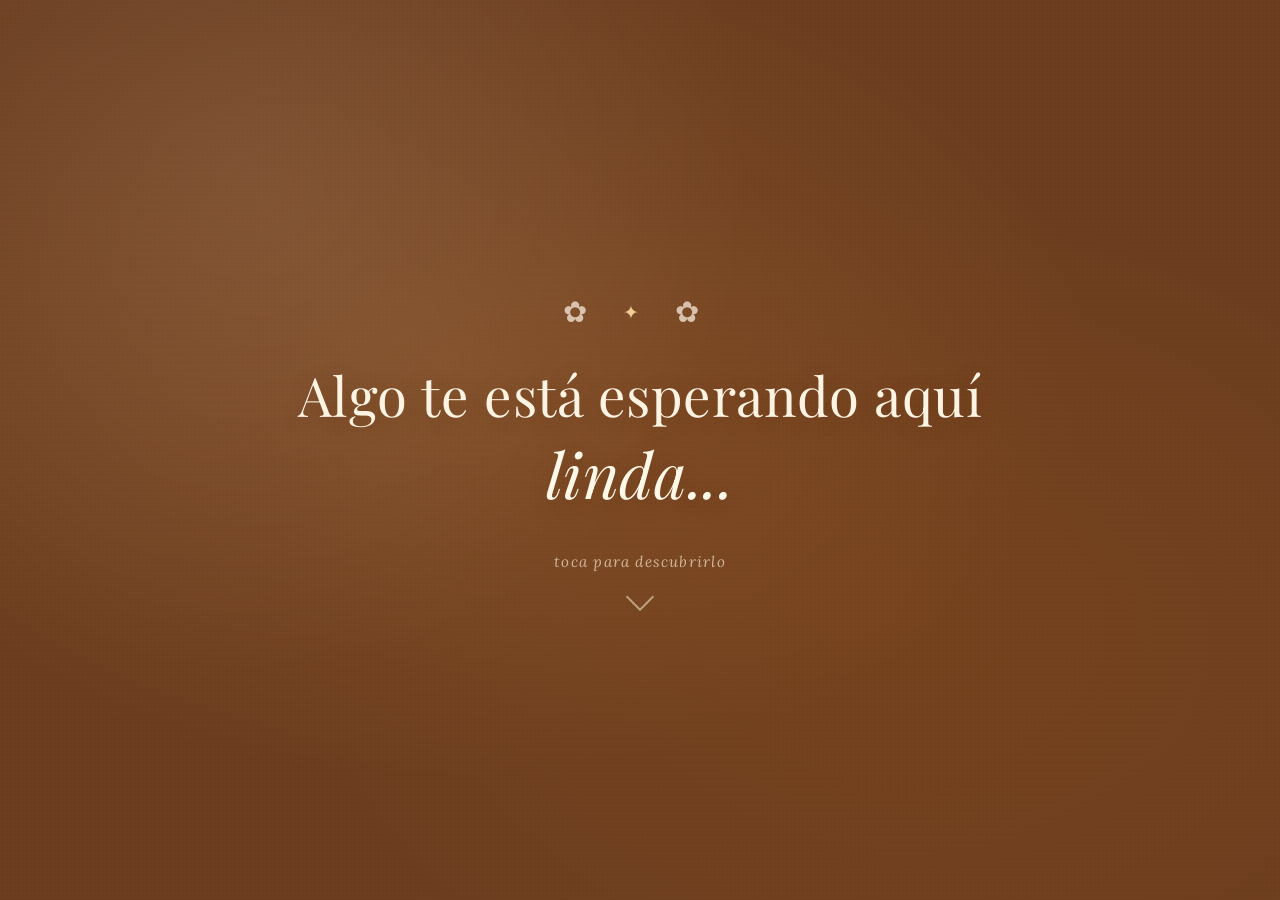
<file: index.html>
<!DOCTYPE html>
<html lang="es">
<head>
  <meta charset="UTF-8">
  <meta name="viewport" content="width=device-width, initial-scale=1.0">
  <title>Una carta para ti</title>
  <link href="https://fonts.googleapis.com/css2?family=Playfair+Display:ital,wght@0,400;0,600;1,400&family=Lora:ital,wght@0,400;1,400&display=swap" rel="stylesheet">
  <link rel="stylesheet" href="styles.css">
</head>
<body>

  <!--
    🎵 MÚSICA DE FONDO
    ==================
    Coloca tu archivo MP3 en la misma carpeta que este index.html
    y reemplaza "TU_CANCION.mp3" con el nombre exacto de tu archivo.
  -->
  <audio id="bgMusic" loop preload="auto">
    <source src="TU_CANCION.mp3" type="audio/mpeg">
  </audio>

  <!--
    🔊 AUDIO SECRETO
    ================
    Coloca tu archivo de audio (voz, mensaje, etc.) en la misma carpeta
    y reemplaza "TU_AUDIO_SECRETO.mp3" con su nombre exacto.
    Este audio se reproducirá cuando se introduzca la contraseña correcta.
  -->

  <!-- PANTALLA DE BIENVENIDA -->
  <div class="welcome-overlay" id="welcomeOverlay" onclick="dismissWelcome()">
    <div class="welcome-content">
      <div class="welcome-petals">
        <span>✿</span><span>✦</span><span>✿</span>
      </div>
      <p class="welcome-message">Algo te está esperando aquí<br><em>linda...</em></p>
      <div class="welcome-hint">toca para descubrirlo</div>
      <div class="welcome-arrow-down"></div>
    </div>
  </div>

  <div class="particles" id="particles"></div>

  <div class="stage">

    <!-- SOBRE -->
    <div class="envelope-wrapper" id="envelope" onclick="openEnvelope()">
      <div class="env-body">
        <div class="env-bottom"></div>
        <div class="stamp">✉</div>
      </div>
      <div class="env-flap">
        <div class="env-flap-face"></div>
      </div>
      <div class="seal">H</div>
      <div class="hint">
        <div class="hint-text">Ábreme aquí</div>
        <div class="hint-arrow"></div>
      </div>
    </div>

    <!-- LINK A DESPEDIDA -->
    <a href="Despedida.html" class="farewell-link" id="farewellLink">
      <span class="farewell-exclaim">!</span>
      <span class="farewell-text">Debes leer esto</span>
      <span class="farewell-exclaim">!</span>
    </a>

    <!-- CARTA -->
    <div class="letter-container" id="letter">
      <div class="letter-paper">
        <div class="letter-date">27 de abril, 2026</div>
        <div class="letter-salute">Mi amor, Sugey,</div>
        <div class="letter-body">
          <p>Hay momentos en la vida que merecen ser celebrados con mucho entusiasmo y con una enorme sonrisa en el rostro.</p>
          <p>Esta pequeña pagina web la he creado para recordarte que hoy es uno de esos momentos, hoy solo importas tu.</p>
          <p>No dejes que nadie apague la luz que siempre te acompaña. El mundo es mejor con tu presencia en él.</p>
          <p>No olvides sonreír hoy.</p>
        </div>
        <div class="letter-sign">Con mucho amor, feliz cumpleaños. ✦</div>
      </div>
      <button class="close-btn" onclick="closeLetter()">✕ Cerrar carta</button>
    </div>

  </div>

  <script src="script.js"></script>
</body>
</html>
</file>
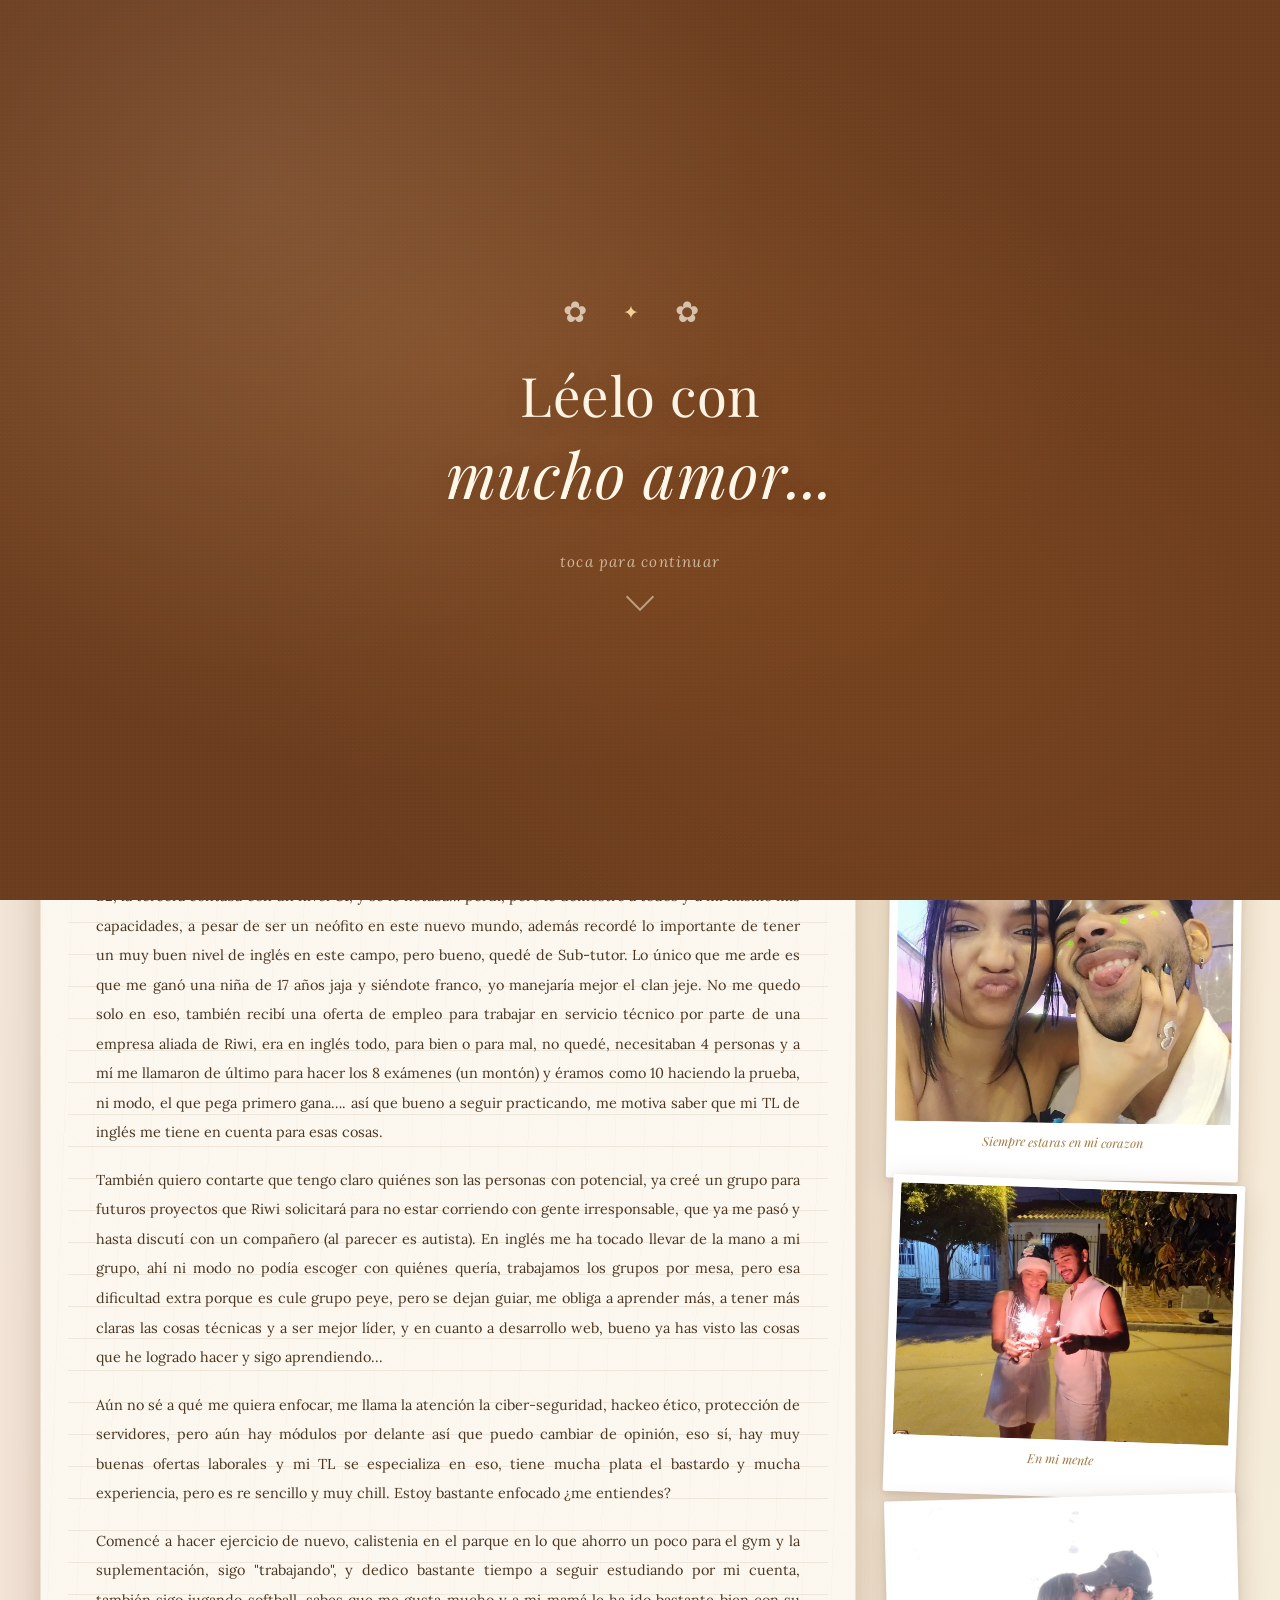
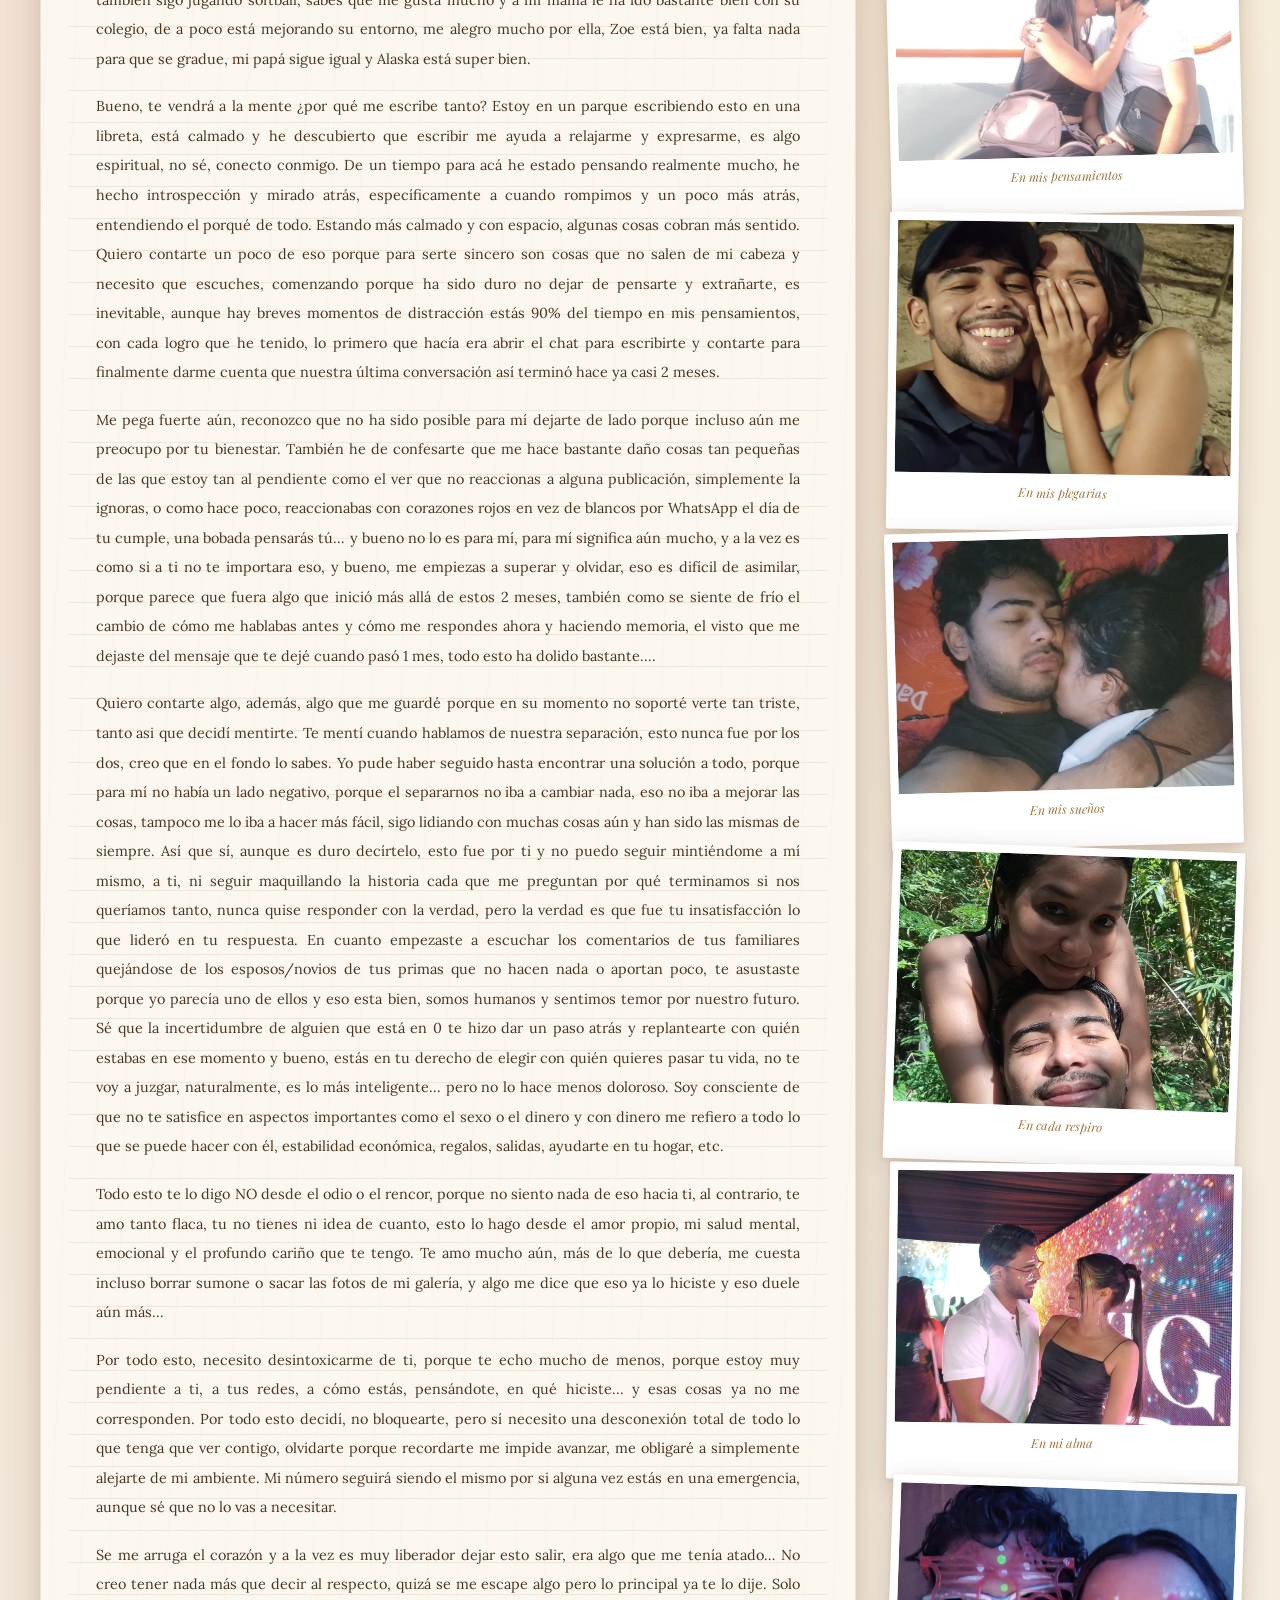
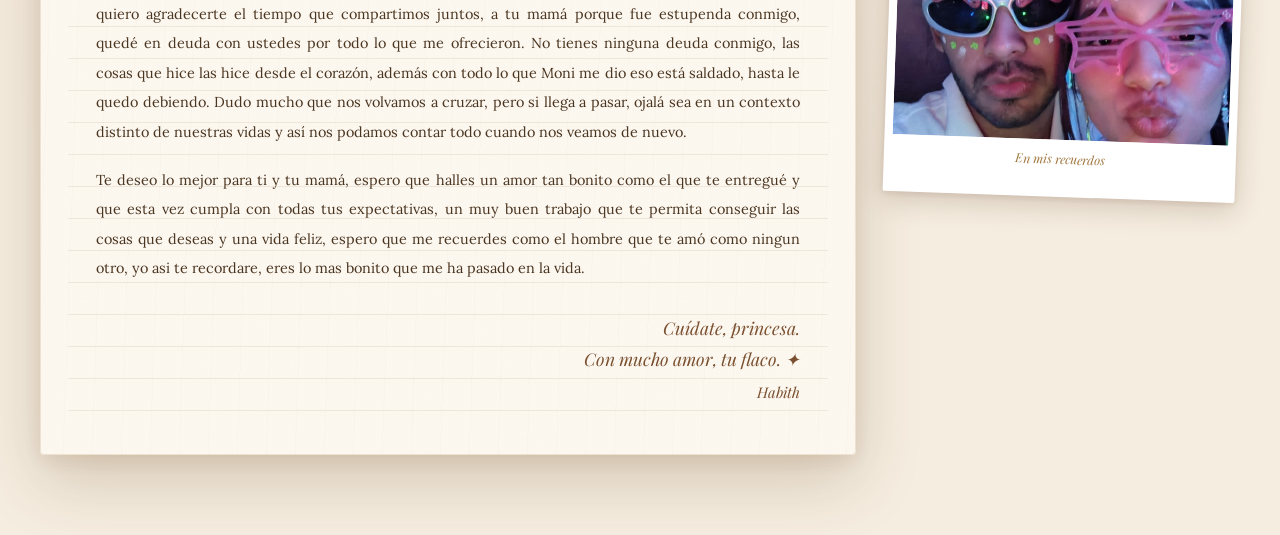
<file: Despedida.html>
<!DOCTYPE html>
<html lang="es">
<head>
  <meta charset="UTF-8">
  <meta name="viewport" content="width=device-width, initial-scale=1.0">
  <title>Para ti</title>
  <link href="https://fonts.googleapis.com/css2?family=Playfair+Display:ital,wght@0,400;0,600;1,400&family=Lora:ital,wght@0,400;1,400&display=swap" rel="stylesheet">
  <style>
    *, *::before, *::after { box-sizing: border-box; margin: 0; padding: 0; }

    :root {
      --bg:            #f5ede0;
      --bg-grad1:      rgba(255,180,180,0.15);
      --bg-grad2:      rgba(255,210,120,0.13);
      --letter-bg:     #fdf8f0;
      --letter-shadow: rgba(100,60,20,0.22);
      --letter-text:   #4a3520;
      --letter-muted:  #a07840;
      --letter-sign:   #7a5030;
      --paper-line:    rgba(180,160,120,0.18);
      --divider:       rgba(160,120,64,0.2);
    }

    body {
      min-height: 100vh;
      background: var(--bg);
      background-image:
        radial-gradient(ellipse at 20% 50%, var(--bg-grad1) 0%, transparent 60%),
        radial-gradient(ellipse at 80% 20%, var(--bg-grad2) 0%, transparent 50%);
      font-family: 'Lora', serif;
      color: var(--letter-text);
      padding: 48px 20px 80px;
    }

    /* ===== HEADER ===== */
    .page-header {
      text-align: center;
      margin-bottom: 40px;
      opacity: 0;
      animation: fadeUp 0.9s ease 0.2s forwards;
    }
    .page-header .ornament {
      font-size: 1.1rem;
      color: var(--letter-muted);
      letter-spacing: 14px;
      display: block;
      margin-bottom: 10px;
    }
    .page-header h1 {
      font-family: 'Playfair Display', serif;
      font-style: italic;
      font-weight: 400;
      font-size: clamp(1.6rem, 4vw, 2.4rem);
      color: var(--letter-sign);
      letter-spacing: 0.02em;
    }

    /* ===== MAIN LAYOUT ===== */
    main {
      max-width: 1200px;
      margin: 0 auto;
      display: flex;
      gap: 32px;
      align-items: flex-start;
    }

    /* ===== LETTER SECTION — 70% ===== */
    .letter-section {
      flex: 0 0 68%;
      opacity: 0;
      animation: fadeUp 0.9s ease 0.45s forwards;
    }

    .letter-paper {
      background: var(--letter-bg);
      border-radius: 4px;
      box-shadow:
        0 24px 64px var(--letter-shadow),
        0 6px 20px rgba(100,60,20,0.1),
        inset 0 0 0 1px rgba(180,140,90,0.2);
      padding: 52px 56px 48px;
      position: relative;
      overflow: hidden;
      background-image:
        url("data:image/svg+xml,%3Csvg xmlns='http://www.w3.org/2000/svg' width='300' height='300'%3E%3Cfilter id='n'%3E%3CfeTurbulence type='fractalNoise' baseFrequency='0.75' numOctaves='4' stitchTiles='stitch'/%3E%3CfeColorMatrix type='saturate' values='0'/%3E%3C/filter%3E%3Crect width='300' height='300' filter='url(%23n)' opacity='0.045'/%3E%3C/svg%3E"),
        repeating-linear-gradient(
          92deg,
          transparent,
          transparent 28px,
          rgba(160,130,80,0.022) 28px,
          rgba(160,130,80,0.022) 29px
        );
    }

    /* Líneas de papel */
    .letter-paper::before {
      content: '';
      position: absolute;
      top: 110px; left: 28px; right: 28px; bottom: 28px;
      background-image: repeating-linear-gradient(
        to bottom,
        transparent, transparent 31px,
        var(--paper-line) 31px, var(--paper-line) 32px
      );
      pointer-events: none;
    }

    /* Esquina doblada */
    .letter-paper::after {
      content: '';
      position: absolute;
      top: 0; right: 0;
      border-style: solid;
      border-width: 0 38px 38px 0;
      border-color: transparent #e8d5b4 transparent transparent;
    }

    .letter-date {
      font-family: 'Playfair Display', serif;
      font-style: italic;
      font-size: 0.8rem;
      color: var(--letter-muted);
      text-align: right;
      margin-bottom: 22px;
      position: relative;
      z-index: 1;
    }

    .letter-salute {
      font-family: 'Playfair Display', serif;
      font-size: 1.05rem;
      color: var(--letter-text);
      margin-bottom: 20px;
      position: relative;
      z-index: 1;
    }

    .letter-body {
      font-family: 'Lora', serif;
      font-size: 0.9rem;
      color: var(--letter-text);
      line-height: 2.05;
      position: relative;
      z-index: 1;
    }

    .letter-body p {
      margin-bottom: 18px;
      text-align: justify;
      hyphens: auto;
    }

    .letter-sign {
      font-family: 'Playfair Display', serif;
      font-style: italic;
      font-size: 1.1rem;
      color: var(--letter-sign);
      text-align: right;
      margin-top: 28px;
      position: relative;
      z-index: 1;
      line-height: 1.8;
    }

    /* ===== PHOTOS SECTION — 30% ===== */
    .photos-section {
      flex: 0 0 calc(32% - 32px);
      opacity: 0;
      animation: fadeUp 0.9s ease 0.7s forwards;
    }

    .photos-header {
      font-family: 'Playfair Display', serif;
      font-style: italic;
      font-size: 0.82rem;
      color: var(--letter-muted);
      text-align: center;
      letter-spacing: 0.1em;
      margin-bottom: 20px;
      display: flex;
      align-items: center;
      gap: 10px;
    }
    .photos-header::before,
    .photos-header::after {
      content: '';
      flex: 1;
      height: 1px;
      background: var(--divider);
    }

    .photos-grid {
      display: flex;
      flex-direction: column;
      gap: 20px;
    }

    /* Cada polaroid de foto */
    .photo-card {
      background: #fff;
      padding: 8px 8px 28px;
      box-shadow:
        0 8px 28px rgba(80,40,10,0.2),
        0 2px 6px rgba(80,40,10,0.1);
      border-radius: 2px;
      transform: rotate(var(--rot, -1.5deg));
      transition: transform 0.3s ease, box-shadow 0.3s ease;
      cursor: default;
    }
    .photo-card:nth-child(even)  { --rot:  2deg; }
    .photo-card:nth-child(odd)   { --rot: -1.5deg; }
    .photo-card:nth-child(3n)    { --rot:  0.8deg; }

    .photo-card:hover {
      transform: rotate(0deg) scale(1.03);
      box-shadow: 0 16px 40px rgba(80,40,10,0.28);
      z-index: 2;
      position: relative;
    }

    /* Aquí van las imágenes — reemplaza src con tus rutas */
    .photo-card img {
      width: 100%;
      aspect-ratio: 4 / 3;
      object-fit: cover;
      display: block;
      border-radius: 1px;
      background: #f0e8d8;
    }

    /* Placeholder visual cuando no hay imagen */
    .photo-placeholder {
      width: 100%;
      aspect-ratio: 4 / 3;
      background:
        repeating-linear-gradient(
          45deg,
          rgba(160,120,64,0.06),
          rgba(160,120,64,0.06) 10px,
          transparent 10px,
          transparent 20px
        ),
        #f5ede0;
      border-radius: 1px;
      display: flex;
      flex-direction: column;
      align-items: center;
      justify-content: center;
      gap: 8px;
      color: var(--letter-muted);
      font-family: 'Playfair Display', serif;
      font-style: italic;
      font-size: 0.8rem;
    }
    .photo-placeholder span { font-size: 1.6rem; opacity: 0.5; }

    .photo-caption {
      font-family: 'Playfair Display', serif;
      font-style: italic;
      font-size: 0.78rem;
      color: var(--letter-muted);
      text-align: center;
      margin-top: 10px;
      line-height: 1.5;
    }

    /* ===== ANIMACIONES ===== */
    @keyframes fadeUp {
      from { opacity: 0; transform: translateY(22px); }
      to   { opacity: 1; transform: translateY(0); }
    }

    /* ===== RESPONSIVE ===== */
    @media (max-width: 820px) {
      main {
        flex-direction: column;
      }
      .letter-section,
      .photos-section {
        flex: 0 0 100%;
        width: 100%;
      }
      .letter-paper {
        padding: 36px 28px 36px;
      }
      .photos-grid {
        flex-direction: row;
        flex-wrap: wrap;
      }
      .photo-card {
        flex: 0 0 calc(50% - 10px);
      }
    }

    @media (max-width: 480px) {
      .letter-paper { padding: 28px 18px 28px; }
      .photo-card   { flex: 0 0 100%; }
    }
  </style>
</head>
<body>

  <!-- 🎵 MÚSICA DE FONDO — mismo archivo que en index.html -->
  <audio id="bgMusic" loop preload="auto">
    <source src="cancion_despedida.mp3" type="audio/mpeg">
  </audio>

  <!-- PANTALLA DE BIENVENIDA -->
  <div class="welcome-overlay" id="welcomeOverlay" onclick="dismissWelcome()">
    <div class="welcome-content">
      <div class="welcome-petals">
        <span>✿</span><span>✦</span><span>✿</span>
      </div>
      <p class="welcome-message">Léelo con<br><em>mucho amor...</em></p>
      <div class="welcome-hint">toca para continuar</div>
      <div class="welcome-arrow-down"></div>
    </div>
  </div>

  <style>
    /* ===== WELCOME OVERLAY (copiado de styles.css) ===== */
    .welcome-overlay {
      position: fixed; inset: 0; z-index: 9999;
      display: flex; align-items: center; justify-content: center;
      cursor: pointer;
      background:
        radial-gradient(ellipse at 35% 40%, rgba(160,100,50,0.4) 0%, transparent 55%),
        radial-gradient(ellipse at 70% 70%, rgba(140,80,30,0.3) 0%, transparent 50%),
        #6b3d1e;
      transition: opacity 0.8s ease, visibility 0.8s ease;
    }
    .welcome-overlay::before {
      content: '';
      position: absolute; inset: 0;
      background-image:
        radial-gradient(circle at 20% 20%, rgba(255,255,255,0.08) 0%, transparent 40%),
        radial-gradient(circle at 80% 80%, rgba(120,60,20,0.12) 0%, transparent 40%);
      pointer-events: none;
    }
    .welcome-overlay::after {
      content: '';
      position: absolute; inset: 0;
      background-image: url("data:image/svg+xml,%3Csvg xmlns='http://www.w3.org/2000/svg' width='4' height='4'%3E%3Crect width='4' height='4' fill='none'/%3E%3Ccircle cx='1' cy='1' r='0.5' fill='rgba(255,255,255,0.06)'/%3E%3C/svg%3E");
      pointer-events: none;
    }
    .welcome-overlay.hidden {
      opacity: 0; visibility: hidden; pointer-events: none;
    }
    .welcome-content {
      text-align: center; position: relative; z-index: 1;
      animation: welcomePulse 3s ease-in-out infinite;
    }
    @keyframes welcomePulse {
      0%, 100% { transform: translateY(0); }
      50%       { transform: translateY(-8px); }
    }
    .welcome-petals {
      font-size: 1.8rem; color: rgba(255,245,230,0.7);
      letter-spacing: 18px; margin-bottom: 28px;
      display: flex; justify-content: center; gap: 18px;
    }
    .welcome-petals span:nth-child(2) {
      color: rgba(255,220,160,0.9); font-size: 1.2rem; align-self: center;
    }
    .welcome-message {
      font-family: 'Playfair Display', serif;
      font-size: clamp(2rem, 6vw, 3.4rem);
      font-weight: 400; color: #fdf3e3;
      line-height: 1.35; text-shadow: 0 3px 20px rgba(100,50,10,0.3);
      letter-spacing: 0.01em; margin-bottom: 36px;
    }
    .welcome-message em {
      font-style: italic; color: #fff8e8;
      display: block; font-size: 1.15em;
    }
    .welcome-hint {
      font-family: 'Lora', serif; font-style: italic;
      font-size: 0.95rem; color: rgba(255,245,220,0.65);
      letter-spacing: 0.08em; margin-bottom: 16px; text-transform: lowercase;
    }
    .welcome-arrow-down {
      margin: 0 auto; width: 20px; height: 20px;
      border-right: 2px solid rgba(255,245,220,0.5);
      border-bottom: 2px solid rgba(255,245,220,0.5);
      transform: rotate(45deg);
      animation: arrowBounce 1.6s ease-in-out infinite;
    }
    @keyframes arrowBounce {
      0%, 100% { transform: rotate(45deg) translateY(0); }
      50%       { transform: rotate(45deg) translateY(6px); }
    }
  </style>

  <script>
    function dismissWelcome() {
      var overlay = document.getElementById('welcomeOverlay');
      overlay.classList.add('hidden');
      // Iniciar música al hacer clic en la pantalla de bienvenida
      var music = document.getElementById('bgMusic');
      music.volume = 0.5;
      music.play().catch(function () {});
    }
  </script>

  <header class="page-header">
    <span class="ornament">✦ &nbsp; ✦ &nbsp; ✦</span>
    <h1>Una última cosa...</h1>
  </header>

  <main>

    <!-- ===== SECCIÓN CARTA — 70% ===== -->
    <section class="letter-section">
      <div class="letter-paper">

        <div class="letter-salute">Hola</div>

        <div class="letter-body">
          <p>¿Cómo has estado? Ha sido poco tiempo desde la última vez que hablamos, en aquella ocasión era tu día especial, aquel día solo deseaba que la estuvieras pasando muy bien y a juzgar por las fotos con tus amigas, familiares, de los regalos... fue un muy buen día para ti, me alegro mucho, he hablado un poco con tu mamá, sé que aún no consigues dar con un trabajo y que están aún un poco apretadas, pero confío en que muy pronto y ya lo verás, tendrás ese trabajo por el que has estado rezando y estudiando tanto.</p>

          <p>Sé que es difícil, frustrante, desesperante, porque el tiempo no espera por nadie y porque hay muchas cosas que has querido hacer y no has podido por el dinero y te entiendo, tú sabes que también estoy pasando por eso. Rubén recién compró su casa en U.S.A, increíble, me alegro mucho por él y a la vez me da envidia de la buena.</p>

          <p>Pero no pierdas la esperanza, sigue trabajando en ti, piensa inteligentemente, no te enfoques en lo que los demás están consiguiendo, concéntrate en ti, en tu progreso, en las cosas que te gustan...</p>

          <p>Y si deseas saber... en cuanto a mí, me ha ido bastante bien, de verdad, no todo es perfecto obviamente, pero he tenido oportunidades muy buenas, he conocido gente muy chévere, otras no tanto, gente de la que puedo aprender bastante y eso hago y que incluso puede que me echen una mano en el futuro. ¿Recuerdas el programa de tutores? Bueno, de los 9 que nos inscribimos, ¡quedé en los 3 finalistas! Al parecer los 3 tenemos muy buenas habilidades técnicas y las psicólogas determinaron con unas entrevistas que los 3 teníamos muy buenas habilidades socio-emocionales, por lo que empatamos los 3, lastimosamente el desempate fue la nota de inglés mientras que mi compañero y yo teníamos un nivel B2, la tercera contaba con un nivel C1, y se le notaba… perdí, pero le demostré a todos y a mí mismo mis capacidades, a pesar de ser un neófito en este nuevo mundo, además recordé lo importante de tener un muy buen nivel de inglés en este campo, pero bueno, quedé de Sub-tutor. Lo único que me arde es que me ganó una niña de 17 años jaja y siéndote franco, yo manejaría mejor el clan jeje. No me quedo solo en eso, también recibí una oferta de empleo para trabajar en servicio técnico por parte de una empresa aliada de Riwi, era en inglés todo, para bien o para mal, no quedé, necesitaban 4 personas y a mí me llamaron de último para hacer los 8 exámenes (un montón) y éramos como 10 haciendo la prueba, ni modo, el que pega primero gana…. así que bueno a seguir practicando, me motiva saber que mi TL de inglés me tiene en cuenta para esas cosas.</p>

          <p>También quiero contarte que tengo claro quiénes son las personas con potencial, ya creé un grupo para futuros proyectos que Riwi solicitará para no estar corriendo con gente irresponsable, que ya me pasó y hasta discutí con un compañero (al parecer es autista). En inglés me ha tocado llevar de la mano a mi grupo, ahí ni modo no podía escoger con quiénes quería, trabajamos los grupos por mesa, pero esa dificultad extra porque es cule grupo peye, pero se dejan guiar, me obliga a aprender más, a tener más claras las cosas técnicas y a ser mejor líder, y en cuanto a desarrollo web, bueno ya has visto las cosas que he logrado hacer y sigo aprendiendo...</p>

          <p>Aún no sé a qué me quiera enfocar, me llama la atención la ciber-seguridad, hackeo ético, protección de servidores, pero aún hay módulos por delante así que puedo cambiar de opinión, eso sí, hay muy buenas ofertas laborales y mi TL se especializa en eso, tiene mucha plata el bastardo y mucha experiencia, pero es re sencillo y muy chill. Estoy bastante enfocado ¿me entiendes?</p>

          <p>Comencé a hacer ejercicio de nuevo, calistenia en el parque en lo que ahorro un poco para el gym y la suplementación, sigo "trabajando", y dedico bastante tiempo a seguir estudiando por mi cuenta, también sigo jugando softball, sabes que me gusta mucho y a mi mamá le ha ido bastante bien con su colegio, de a poco está mejorando su entorno, me alegro mucho por ella, Zoe está bien, ya falta nada para que se gradue, mi papá sigue igual y Alaska está super bien.</p>

          <p>Bueno, te vendrá a la mente ¿por qué me escribe tanto? Estoy en un parque escribiendo esto en una libreta, está calmado y he descubierto que escribir me ayuda a relajarme y expresarme, es algo espiritual, no sé, conecto conmigo. De un tiempo para acá he estado pensando realmente mucho, he hecho introspección y mirado atrás, específicamente a cuando rompimos y un poco más atrás, entendiendo el porqué de todo. Estando más calmado y con espacio, algunas cosas cobran más sentido. Quiero contarte un poco de eso porque para serte sincero son cosas que no salen de mi cabeza y necesito que escuches, comenzando porque ha sido duro no dejar de pensarte y extrañarte, es inevitable, aunque hay breves momentos de distracción estás 90% del tiempo en mis pensamientos, con cada logro que he tenido, lo primero que hacía era abrir el chat para escribirte y contarte para finalmente darme cuenta que nuestra última conversación así terminó hace ya casi 2 meses.</p>

          <p>Me pega fuerte aún, reconozco que no ha sido posible para mí dejarte de lado porque incluso aún me preocupo por tu bienestar. También he de confesarte que me hace bastante daño cosas tan pequeñas de las que estoy tan al pendiente como el ver que no reaccionas a alguna publicación, simplemente la ignoras, o como hace poco, reaccionabas con corazones rojos en vez de blancos por WhatsApp el día de tu cumple, una bobada pensarás tú... y bueno no lo es para mí, para mí significa aún mucho, y a la vez es como si a ti no te importara eso, y bueno, me empiezas a superar y olvidar, eso es difícil de asimilar, porque parece que fuera algo que inició más allá de estos 2 meses, también como se siente de frío el cambio de cómo me hablabas antes y cómo me respondes ahora y haciendo memoria, el visto que me dejaste del mensaje que te dejé cuando pasó 1 mes, todo esto ha dolido bastante....</p>

          <p>Quiero contarte algo, además, algo que me guardé porque en su momento no soporté verte tan triste, tanto asi que decidí mentirte. Te mentí cuando hablamos de nuestra separación, esto nunca fue por los dos, creo que en el fondo lo sabes. Yo pude haber seguido hasta encontrar una solución a todo, porque para mí no había un lado negativo, porque el separarnos no iba a cambiar nada, eso no iba a mejorar las cosas, tampoco me lo iba a hacer más fácil, sigo lidiando con muchas cosas aún y han sido las mismas de siempre. Así que sí, aunque es duro decírtelo, esto fue por ti y no puedo seguir mintiéndome a mí mismo, a ti, ni seguir maquillando la historia cada que me preguntan por qué terminamos si nos queríamos tanto, nunca quise responder con la verdad, pero la verdad es que fue tu insatisfacción lo que lideró en tu respuesta. En cuanto empezaste a escuchar los comentarios de tus familiares quejándose de los esposos/novios de tus primas que no hacen nada o aportan poco, te asustaste porque yo parecía uno de ellos y eso esta bien, somos humanos y sentimos temor por nuestro futuro. Sé que la incertidumbre de alguien que está en 0 te hizo dar un paso atrás y replantearte con quién estabas en ese momento y bueno, estás en tu derecho de elegir con quién quieres pasar tu vida, no te voy a juzgar, naturalmente, es lo más inteligente... pero no lo hace menos doloroso. Soy consciente de que no te satisfice en aspectos importantes como el sexo o el dinero y con dinero me refiero a todo lo que se puede hacer con él, estabilidad económica, regalos, salidas, ayudarte en tu hogar, etc.</p>

          <p>Todo esto te lo digo NO desde el odio o el rencor, porque no siento nada de eso hacia ti, al contrario, te amo tanto flaca, tu no tienes ni idea de cuanto, esto lo hago desde el amor propio, mi salud mental, emocional y el profundo cariño que te tengo. Te amo mucho aún, más de lo que debería, me cuesta incluso borrar sumone o sacar las fotos de mi galería, y algo me dice que eso ya lo hiciste y eso duele aún más...</p>

          <p>Por todo esto, necesito desintoxicarme de ti, porque te echo mucho de menos, porque estoy muy pendiente a ti, a tus redes, a cómo estás, pensándote, en qué hiciste... y esas cosas ya no me corresponden. Por todo esto decidí, no bloquearte, pero sí necesito una desconexión total de todo lo que tenga que ver contigo, olvidarte porque recordarte me impide avanzar, me obligaré a simplemente alejarte de mi ambiente. Mi número seguirá siendo el mismo por si alguna vez estás en una emergencia, aunque sé que no lo vas a necesitar.</p>

          <p>Se me arruga el corazón y a la vez es muy liberador dejar esto salir, era algo que me tenía atado… No creo tener nada más que decir al respecto, quizá se me escape algo pero lo principal ya te lo dije. Solo quiero agradecerte el tiempo que compartimos juntos, a tu mamá porque fue estupenda conmigo, quedé en deuda con ustedes por todo lo que me ofrecieron. No tienes ninguna deuda conmigo, las cosas que hice las hice desde el corazón, además con todo lo que Moni me dio eso está saldado, hasta le quedo debiendo. Dudo mucho que nos volvamos a cruzar, pero si llega a pasar, ojalá sea en un contexto distinto de nuestras vidas y así nos podamos contar todo cuando nos veamos de nuevo.</p>

          <p>Te deseo lo mejor para ti y tu mamá, espero que halles un amor tan bonito como el que te entregué y que esta vez cumpla con todas tus expectativas, un muy buen trabajo que te permita conseguir las cosas que deseas y una vida feliz, espero que me recuerdes como el hombre que te amó como ningun otro, yo asi te recordare, eres lo mas bonito que me ha pasado en la vida.</p>
        </div>

        <div class="letter-sign">
          Cuídate, princesa.<br>
          Con mucho amor, tu flaco. ✦<br>
          <em style="font-size:0.92rem;">Habith</em>
        </div>

      </div>
    </section>

    <!-- ===== SECCIÓN FOTOS — 30% ===== -->
    <section class="photos-section">

      <div class="photos-header">momentos</div>

      <div class="photos-grid">

        <!--
          ═══════════════════════════════════════════
          INSTRUCCIONES PARA AGREGAR FOTOS
          ═══════════════════════════════════════════
          Reemplaza cada bloque .photo-card con tus imágenes.

          OPCIÓN A — Con imagen real:
            Elimina el div.photo-placeholder
            y descomenta la etiqueta <img>
            Cambia src="ruta/de/tu/foto.jpg"

          OPCIÓN B — Sin imagen todavía:
            Deja el div.photo-placeholder tal cual,
            se mostrará un recuadro con un ícono.

          Puedes cambiar el texto de .photo-caption
          por la descripción que quieras.

          Agrega o elimina bloques .photo-card
          según cuántas fotos tengas.
          ═══════════════════════════════════════════
        -->

        <!-- FOTO 1 -->
        <div class="photo-card">
          <img src="imagenes/parque2.jpeg" alt="descripción">
         
          <div class="photo-caption">Te amo</div>
        </div>

        <!-- FOTO 2 -->
        <div class="photo-card">
          <img src="imagenes despedida/paseo3.jpeg" alt="descripción"> 
          <div class="photo-caption">Te llevas una parte de mi</div>
          </div>
          
        </div>

        <!-- FOTO 3 -->
        <div class="photo-card">
           <img src="imagenes despedida/estrellas.jpeg" alt="descripción"> 
            <div class="photo-caption">Siempre estaras en mi corazon</div>
          </div>
          
        </div>

        <!-- FOTO 4 -->
        <div class="photo-card">
           <img src="imagenes despedida/chispas.jpeg" alt="descripción"> 
          
          <div class="photo-caption">En mi mente</div>
        </div>

        <!-- FOTO 5 — duplica este bloque para más fotos -->
        <div class="photo-card">
           <img src="imagenes despedida/noria.jpeg" alt="descripción">
          
          <div class="photo-caption">En mis pensamientos</div>
        </div>

        <!-- FOTO 6 — duplica este bloque para más fotos -->
        <div class="photo-card">
           <img src="imagenes despedida/parque_noche.jpeg" alt="descripción">
          
          <div class="photo-caption">En mis plegarias</div>
        </div>

        <!-- FOTO 7 — duplica este bloque para más fotos -->
        <div class="photo-card">
           <img src="imagenes despedida/acostados.jpeg" alt="descripción">
          
          <div class="photo-caption">En mis sueños</div>
        </div>

        <!-- FOTO 8 — duplica este bloque para más fotos -->
        <div class="photo-card">
           <img src="imagenes despedida/terra1.jpeg" alt="descripción">
          
          <div class="photo-caption">En cada respiro</div>
        </div>

        <!-- FOTO 9 — duplica este bloque para más fotos -->
        <div class="photo-card">
           <img src="imagenes despedida/estrellas3.jpeg" alt="descripción">
          
          <div class="photo-caption">En mi alma</div>
        </div>

        <!-- FOTO 10 — duplica este bloque para más fotos -->
        <div class="photo-card">
           <img src="imagenes despedida/estrellas4.jpeg" alt="descripción">
          
          <div class="photo-caption">En mis recuerdos</div>
        </div>

      </div>
    </section>

  </main>

</body>
</html>
</file>
<file: styles.css>
*, *::before, *::after { box-sizing: border-box; margin: 0; padding: 0; }

/* ===== TEXTURA DE PAPEL (SVG noise inline) ===== */
@property --paper-opacity {
  syntax: '<number>';
  inherits: false;
  initial-value: 0.045;
}

/* ===== TEMA DÍA (default) ===== */
:root {
  --bg:            #f5ede0;
  --bg-grad1:      rgba(255,180,180,0.15);
  --bg-grad2:      rgba(255,210,120,0.13);
  --letter-bg:     #fdf8f0;
  --letter-shadow: rgba(100,60,20,0.22);
  --letter-text:   #4a3520;
  --letter-muted:  #a07840;
  --letter-sign:   #7a5030;
  --env-bg:        #e8d5b4;
  --env-shadow:    rgba(100,60,20,0.22);
  --hint-text:     #7a5c35;
  --hint-border:   #a07840;
  --seal-bg:       #c2185b;
  --close-border:  #b08a50;
  --close-color:   #7a5c35;
  --close-hover-bg:#a07840;
  --star-overlay:  none;
}

/* ===== TEMA NOCHE ===== */
body.night-mode {
  --bg:            #0d0a1a;
  --bg-grad1:      rgba(100,60,180,0.18);
  --bg-grad2:      rgba(60,20,120,0.15);
  --letter-bg:     #1a1330;
  --letter-shadow: rgba(0,0,0,0.55);
  --letter-text:   #e8dff5;
  --letter-muted:  #c8a8e8;
  --letter-sign:   #d4a8d4;
  --env-bg:        #2a1f42;
  --env-shadow:    rgba(0,0,0,0.5);
  --hint-text:     #c8a8e8;
  --hint-border:   #9070c0;
  --seal-bg:       #8b30a8;
  --close-border:  #9070c0;
  --close-color:   #c8a8e8;
  --close-hover-bg:#6040a0;
}

body {
  min-height: 100vh;
  display: flex;
  align-items: center;
  justify-content: center;
  background: var(--bg);
  background-image:
    radial-gradient(ellipse at 20% 50%, var(--bg-grad1) 0%, transparent 60%),
    radial-gradient(ellipse at 80% 20%, var(--bg-grad2) 0%, transparent 50%);
  font-family: 'Lora', serif;
  overflow: hidden;
  transition: background 1.2s ease, background-image 1.2s ease;
}

/* ===== ESTRELLAS NOCTURNAS ===== */
.night-stars {
  position: fixed;
  inset: 0;
  pointer-events: none;
  z-index: 0;
  opacity: 0;
  transition: opacity 1.5s ease;
}
body.night-mode .night-stars { opacity: 1; }

.night-star {
  position: absolute;
  border-radius: 50%;
  background: #fff;
  animation: twinkle var(--twinkle-dur, 3s) ease-in-out infinite var(--twinkle-delay, 0s);
}
@keyframes twinkle {
  0%, 100% { opacity: var(--min-op, 0.2); transform: scale(1); }
  50%       { opacity: var(--max-op, 1);   transform: scale(1.4); }
}

/* Indicador de modo */
.theme-badge {
  position: fixed;
  top: 18px; right: 18px;
  font-family: 'Playfair Display', serif;
  font-style: italic;
  font-size: 0.78rem;
  padding: 5px 14px;
  border-radius: 20px;
  z-index: 20;
  pointer-events: none;
  opacity: 0;
  animation: fadeInBadge 0.6s ease 0.5s forwards;
}
body.night-mode .theme-badge {
  background: rgba(140,60,180,0.25);
  color: #c8a8e8;
  border: 1px solid rgba(140,60,180,0.4);
}
body:not(.night-mode) .theme-badge {
  background: rgba(255,180,100,0.2);
  color: #a07840;
  border: 1px solid rgba(160,120,64,0.3);
}
@keyframes fadeInBadge {
  to { opacity: 1; }
}

/* Botón manual para cambiar tema */
.theme-toggle-btn {
  position: fixed;
  top: 18px; left: 18px;
  width: 36px; height: 36px;
  border-radius: 50%;
  border: 1px solid rgba(160,120,64,0.35);
  background: rgba(255,255,255,0.12);
  backdrop-filter: blur(6px);
  font-size: 1rem;
  cursor: pointer;
  z-index: 20;
  color: inherit;
  transition: transform 0.2s ease, background 0.2s ease;
  display: flex; align-items: center; justify-content: center;
  opacity: 0;
  animation: fadeInBadge 0.6s ease 0.5s forwards;
}
.theme-toggle-btn:hover {
  transform: scale(1.15);
  background: rgba(255,255,255,0.22);
}
body.night-mode .theme-toggle-btn {
  border-color: rgba(140,60,180,0.4);
}

/* ===== PARTÍCULAS ===== */
.particles { position: fixed; inset: 0; pointer-events: none; z-index: 0; }

/* ===== STAGE ===== */
.stage {
  position: relative;
  display: flex;
  align-items: center;
  justify-content: center;
  z-index: 1;
}

.particle {
  position: absolute;
  bottom: -80px;
  left: var(--x);
  animation: riseUp var(--dur) ease-in-out infinite var(--delay);
  transform-origin: center center;
}

@keyframes riseUp {
  0%   { transform: translateY(0)      rotate(0deg)           scale(0.7); opacity: 0; }
  8%   { opacity: 1; }
  50%  { transform: translateY(-52vh)  rotate(var(--spin))    scale(1);   opacity: 1; }
  90%  { opacity: 0.5; }
  100% { transform: translateY(-110vh) rotate(calc(var(--spin)*2)) scale(0.4); opacity: 0; }
}

/* --- GLOBO --- */
.balloon {
  width: var(--w);
  height: calc(var(--w) * 1.2);
  background: var(--color);
  border-radius: 50% 50% 50% 50% / 55% 55% 45% 45%;
  position: relative;
  filter: drop-shadow(0 3px 6px rgba(0,0,0,0.15));
}
.balloon::before {
  content: '';
  position: absolute;
  top: 18%;
  left: 22%;
  width: 25%;
  height: 18%;
  background: rgba(255,255,255,0.45);
  border-radius: 50%;
  transform: rotate(-30deg);
}
.balloon::after {
  content: '';
  position: absolute;
  bottom: -10px;
  left: 50%;
  transform: translateX(-50%);
  width: 2px;
  height: 18px;
  background: rgba(0,0,0,0.2);
}
.balloon-knot {
  position: absolute;
  bottom: -4px;
  left: 50%;
  transform: translateX(-50%);
  width: 6px;
  height: 6px;
  background: var(--color);
  border-radius: 50% 50% 40% 40%;
  filter: brightness(0.8);
}

/* --- ESTRELLA --- */
.star-shape {
  width: var(--w);
  height: var(--w);
  position: relative;
  display: flex;
  align-items: center;
  justify-content: center;
}
.star-shape svg { width: 100%; height: 100%; }

/* --- PASTEL --- */
.cake {
  width: var(--w);
  position: relative;
}
.cake-body {
  width: 100%;
  height: calc(var(--w) * 0.65);
  background: var(--color);
  border-radius: 4px 4px 6px 6px;
  position: relative;
  overflow: hidden;
}
.cake-body::after {
  content: '';
  position: absolute;
  top: 0; left: 0; right: 0;
  height: 35%;
  background: rgba(255,255,255,0.3);
  border-radius: 0 0 60% 60%;
}
.cake-top {
  width: 100%;
  height: calc(var(--w) * 0.22);
  background: #fff9f0;
  border-radius: 4px 4px 0 0;
  display: flex;
  align-items: flex-end;
  justify-content: space-evenly;
  padding: 0 6px;
}
.cake-candle {
  width: calc(var(--w) * 0.1);
  height: calc(var(--w) * 0.32);
  background: var(--candle-color);
  border-radius: 2px;
  position: relative;
  margin-bottom: 0;
}
.cake-candle::after {
  content: '';
  position: absolute;
  top: -5px;
  left: 50%;
  transform: translateX(-50%);
  width: 4px;
  height: 7px;
  background: radial-gradient(ellipse at 50% 80%, #ffcc00, #ff6600);
  border-radius: 50% 50% 30% 30%;
}

/* --- REGALO --- */
.gift {
  width: var(--w);
  position: relative;
}
.gift-box {
  width: 100%;
  height: calc(var(--w) * 0.72);
  background: var(--color);
  border-radius: 3px;
  position: relative;
  overflow: hidden;
}
.gift-box::after {
  content: '';
  position: absolute;
  top: 0; bottom: 0;
  left: 50%;
  transform: translateX(-50%);
  width: 20%;
  background: rgba(255,255,255,0.35);
}
.gift-lid {
  width: 110%;
  margin-left: -5%;
  height: calc(var(--w) * 0.25);
  background: var(--lid-color);
  border-radius: 3px;
  position: relative;
  display: flex;
  align-items: center;
  justify-content: center;
}
.gift-lid::after {
  content: '';
  position: absolute;
  left: 50%;
  transform: translateX(-50%);
  top: 0; bottom: 0;
  width: 20%;
  background: rgba(255,255,255,0.35);
}
.gift-bow {
  position: absolute;
  top: -8px;
  left: 50%;
  transform: translateX(-50%);
  width: calc(var(--w) * 0.55);
  height: 10px;
}
.gift-bow::before,
.gift-bow::after {
  content: '';
  position: absolute;
  top: 0;
  width: 45%;
  height: 10px;
  background: var(--bow-color);
  border-radius: 50%;
}
.gift-bow::before { left: 0; transform: rotate(-20deg); }
.gift-bow::after  { right: 0; transform: rotate(20deg); }

/* --- CEREZA --- */
.cherry {
  position: relative;
  width: var(--w);
  height: calc(var(--w) * 1.4);
  display: flex;
  flex-direction: column;
  align-items: center;
}
.cherry-stem {
  width: 2px;
  height: calc(var(--w) * 0.5);
  background: #5a8a3c;
  border-radius: 2px;
  position: relative;
  margin-bottom: -2px;
}
.cherry-stem::before {
  content: '';
  position: absolute;
  bottom: 0; left: 0;
  width: 2px;
  height: 60%;
  background: #5a8a3c;
  transform-origin: bottom;
  transform: rotate(40deg);
  border-radius: 2px;
}
.cherry-fruits {
  display: flex;
  gap: 3px;
  margin-top: 0;
}
.cherry-fruit {
  width: calc(var(--w) * 0.48);
  height: calc(var(--w) * 0.48);
  background: #cc2233;
  border-radius: 50%;
  position: relative;
  box-shadow: inset -2px -2px 4px rgba(0,0,0,0.2);
}
.cherry-fruit::before {
  content: '';
  position: absolute;
  top: 18%; left: 22%;
  width: 28%;
  height: 20%;
  background: rgba(255,255,255,0.4);
  border-radius: 50%;
  transform: rotate(-30deg);
}

/* --- CONFETI (tiras) --- */
.confetti-strip {
  width: calc(var(--w) * 0.25);
  height: var(--w);
  background: var(--color);
  border-radius: 2px;
  opacity: 0.85;
}

/* ===== SOBRE ===== */
.envelope-wrapper {
  position: relative;
  width: 380px;
  height: 260px;
  cursor: pointer;
  perspective: 1200px;
  transition: opacity 0.5s ease 0.6s, transform 0.5s ease 0.6s;
}
.envelope-wrapper.opening {
  opacity: 0;
  transform: scale(0.85) translateY(30px);
  pointer-events: none;
}
.env-body {
  position: absolute;
  inset: 0;
  background: var(--env-bg);
  border-radius: 4px 4px 8px 8px;
  box-shadow: 0 8px 32px var(--env-shadow), 0 2px 8px rgba(100,60,20,0.12);
  z-index: 2;
  overflow: hidden;
  transition: box-shadow 0.3s, transform 0.3s, background 1.2s ease;
  background-image:
    url("data:image/svg+xml,%3Csvg xmlns='http://www.w3.org/2000/svg' width='200' height='200'%3E%3Cfilter id='n'%3E%3CfeTurbulence type='fractalNoise' baseFrequency='0.8' numOctaves='4' stitchTiles='stitch'/%3E%3CfeColorMatrix type='saturate' values='0'/%3E%3C/filter%3E%3Crect width='200' height='200' filter='url(%23n)' opacity='0.055'/%3E%3C/svg%3E");
}
.env-body::after {
  content: '';
  position: absolute;
  inset: 0;
  background:
    linear-gradient(135deg, transparent 49.5%, rgba(180,140,90,0.2) 49.5%, rgba(180,140,90,0.2) 50.5%, transparent 50.5%),
    linear-gradient(45deg,  transparent 49.5%, rgba(180,140,90,0.2) 49.5%, rgba(180,140,90,0.2) 50.5%, transparent 50.5%);
}
.envelope-wrapper:not(.opening):hover .env-body {
  box-shadow: 0 14px 40px rgba(100,60,20,0.28), 0 4px 12px rgba(100,60,20,0.16);
  transform: translateY(-3px);
}
.env-bottom {
  position: absolute;
  bottom: 0; left: 0; right: 0;
  height: 140px; overflow: hidden;
}
.env-bottom::before {
  content: '';
  position: absolute;
  bottom: 0; left: -5px; right: -5px;
  border-left: 200px solid transparent;
  border-right: 200px solid transparent;
  border-bottom: 150px solid #d4bc94;
}
.stamp {
  position: absolute;
  top: 14px; right: 18px;
  width: 38px; height: 46px;
  background: #c8453a;
  border: 3px solid #f5ede0;
  outline: 2px dashed #c8453a;
  outline-offset: 3px;
  border-radius: 2px;
  display: flex; align-items: center; justify-content: center;
  z-index: 3; color: #f5ede0; font-size: 18px;
}
.env-flap {
  position: absolute;
  top: 0; left: 0; right: 0;
  height: 160px;
  transform-origin: top center;
  transform-style: preserve-3d;
  transition: transform 0.7s cubic-bezier(0.4, 0, 0.2, 1);
  z-index: 4;
}
.env-flap-face { position: absolute; inset: 0; overflow: hidden; }
.env-flap-face::before {
  content: '';
  position: absolute;
  top: -5px; left: -5px; right: -5px;
  border-left: 200px solid transparent;
  border-right: 200px solid transparent;
  border-top: 170px solid #cba96e;
}
.seal {
  position: absolute;
  top: 50%; left: 50%;
  transform: translate(-50%, -50%);
  width: 52px; height: 52px;
  background: radial-gradient(circle at 40% 35%, var(--seal-bg), color-mix(in srgb, var(--seal-bg) 60%, #000));
  border-radius: 50%;
  display: flex; align-items: center; justify-content: center;
  z-index: 5;
  box-shadow: 0 3px 12px rgba(140,30,20,0.4);
  font-family: 'Playfair Display', serif;
  font-style: italic; color: #f5ede0; font-size: 20px;
  border: 2px solid rgba(255,255,255,0.2);
  transition: transform 0.35s ease, opacity 0.35s ease, background 1.2s ease;
}
.hint {
  position: absolute;
  bottom: -64px; left: 50%;
  transform: translateX(-50%);
  display: flex; flex-direction: column; align-items: center; gap: 6px;
  animation: bounce 2s ease-in-out infinite;
  transition: opacity 0.3s ease;
  white-space: nowrap;
}
.hint-text {
  font-family: 'Playfair Display', serif;
  font-style: italic; font-size: 1.05rem; color: var(--hint-text);
  transition: color 1.2s ease;
}
.hint-arrow {
  width: 22px; height: 22px;
  border-right: 2px solid var(--hint-border);
  border-bottom: 2px solid var(--hint-border);
  transform: rotate(45deg); margin-top: -4px;
  transition: border-color 1.2s ease;
}
@keyframes bounce {
  0%, 100% { transform: translateX(-50%) translateY(0); }
  50%       { transform: translateX(-50%) translateY(6px); }
}
.envelope-wrapper.opening .seal { transform: translate(-50%, -50%) scale(0) rotate(90deg); opacity: 0; }
.envelope-wrapper.opening .env-flap { transform: rotateX(-180deg); }
.envelope-wrapper.opening .hint { opacity: 0; }

/* ===== CARTA ===== */
.letter-container {
  position: absolute;
  top: 50%; left: 50%;
  transform: translate(-50%, -50%) scale(0.85);
  width: 400px;
  max-width: 88vw;
  opacity: 0;
  pointer-events: none;
  transition: opacity 0.55s ease, transform 0.55s cubic-bezier(0.34, 1.4, 0.64, 1);
  z-index: 10;
}
.letter-container.visible {
  opacity: 1;
  transform: translate(-50%, -50%) scale(1);
  pointer-events: auto;
}
.letter-paper {
  background: var(--letter-bg);
  border-radius: 4px;
  box-shadow:
    0 24px 64px var(--letter-shadow),
    0 6px 20px rgba(100,60,20,0.1),
    inset 0 0 0 1px rgba(180,140,90,0.2);
  padding: 40px 44px 36px;
  position: relative;
  overflow: hidden;
  transition: background 1.2s ease, box-shadow 1.2s ease;
  /* Textura de papel: ruido SVG + fibras cruzadas */
  background-image:
    url("data:image/svg+xml,%3Csvg xmlns='http://www.w3.org/2000/svg' width='300' height='300'%3E%3Cfilter id='n'%3E%3CfeTurbulence type='fractalNoise' baseFrequency='0.75' numOctaves='4' stitchTiles='stitch'/%3E%3CfeColorMatrix type='saturate' values='0'/%3E%3C/filter%3E%3Crect width='300' height='300' filter='url(%23n)' opacity='0.045'/%3E%3C/svg%3E"),
    repeating-linear-gradient(
      92deg,
      transparent,
      transparent 28px,
      rgba(160,130,80,0.022) 28px,
      rgba(160,130,80,0.022) 29px
    ),
    repeating-linear-gradient(
      2deg,
      transparent,
      transparent 18px,
      rgba(160,130,80,0.018) 18px,
      rgba(160,130,80,0.018) 19px
    );
}
.letter-paper::before {
  content: '';
  position: absolute;
  top: 86px; left: 24px; right: 24px; bottom: 24px;
  background-image: repeating-linear-gradient(
    to bottom,
    transparent, transparent 30px,
    rgba(180,160,120,0.18) 30px, rgba(180,160,120,0.18) 31px
  );
  pointer-events: none;
}
.letter-paper::after {
  content: '';
  position: absolute;
  top: 0; right: 0;
  border-style: solid;
  border-width: 0 34px 34px 0;
  border-color: transparent #e8d5b4 transparent transparent;
}
.letter-date {
  font-family: 'Playfair Display', serif;
  font-style: italic; font-size: 0.78rem; color: var(--letter-muted);
  text-align: right; margin-bottom: 20px; position: relative; z-index: 1;
  transition: color 1.2s ease;
}
.letter-salute {
  font-family: 'Playfair Display', serif;
  font-size: 1rem; color: var(--letter-text);
  margin-bottom: 14px; position: relative; z-index: 1;
  transition: color 1.2s ease;
}
.letter-body {
  font-family: 'Lora', serif;
  font-size: 0.87rem; color: var(--letter-text);
  line-height: 2.05; position: relative; z-index: 1;
  transition: color 1.2s ease;
}
.letter-body p { margin-bottom: 12px; }
.letter-sign {
  font-family: 'Playfair Display', serif;
  font-style: italic; font-size: 1.05rem; color: var(--letter-sign);
  text-align: right; margin-top: 18px; position: relative; z-index: 1;
  transition: color 1.2s ease;
}
.close-btn {
  display: block; margin: 16px auto 0;
  background: none; border: 1px solid var(--close-border);
  color: var(--close-color); font-family: 'Playfair Display', serif;
  font-style: italic; font-size: 0.85rem;
  padding: 8px 28px; border-radius: 20px; cursor: pointer;
  transition: background 0.2s, color 0.2s, border-color 1.2s ease;
}
.close-btn:hover { background: var(--close-hover-bg); color: #fdf8f0; }

/* ===== TYPEWRITER ===== */
.letter-body p { margin-bottom: 12px; visibility: hidden; }
.letter-body p.tw-done { visibility: visible; }
.letter-body p.tw-typing { visibility: visible; }

.tw-cursor {
  display: inline-block;
  width: 1px;
  height: 0.9em;
  background: var(--letter-muted);
  margin-left: 1px;
  vertical-align: text-bottom;
  animation: blinkCursor 0.75s step-end infinite;
  transition: background 1.2s ease;
}
@keyframes blinkCursor {
  0%, 100% { opacity: 1; }
  50%       { opacity: 0; }
}

/* ===== WELCOME OVERLAY ===== */
.welcome-overlay {
  position: fixed;
  inset: 0;
  z-index: 100;
  display: flex;
  align-items: center;
  justify-content: center;
  cursor: pointer;
  background:
    radial-gradient(ellipse at 35% 40%, rgba(160,100,50,0.4) 0%, transparent 55%),
    radial-gradient(ellipse at 70% 70%, rgba(140,80,30,0.3) 0%, transparent 50%),
    #6b3d1e;
  transition: opacity 0.8s ease, visibility 0.8s ease;
}
.welcome-overlay::before {
  content: '';
  position: absolute;
  inset: 0;
  background-image:
    radial-gradient(circle at 20% 20%, rgba(255,255,255,0.08) 0%, transparent 40%),
    radial-gradient(circle at 80% 80%, rgba(120,60,20,0.12) 0%, transparent 40%);
  pointer-events: none;
}
/* subtle linen texture */
.welcome-overlay::after {
  content: '';
  position: absolute;
  inset: 0;
  background-image: url("data:image/svg+xml,%3Csvg xmlns='http://www.w3.org/2000/svg' width='4' height='4'%3E%3Crect width='4' height='4' fill='none'/%3E%3Ccircle cx='1' cy='1' r='0.5' fill='rgba(255,255,255,0.06)'/%3E%3C/svg%3E");
  pointer-events: none;
}
.welcome-overlay.hidden {
  opacity: 0;
  visibility: hidden;
  pointer-events: none;
}
.welcome-content {
  text-align: center;
  position: relative;
  z-index: 1;
  animation: welcomePulse 3s ease-in-out infinite;
}
@keyframes welcomePulse {
  0%, 100% { transform: translateY(0); }
  50%       { transform: translateY(-8px); }
}
.welcome-petals {
  font-size: 1.8rem;
  color: rgba(255,245,230,0.7);
  letter-spacing: 18px;
  margin-bottom: 28px;
  display: flex;
  justify-content: center;
  gap: 18px;
}
.welcome-petals span:nth-child(2) {
  color: rgba(255,220,160,0.9);
  font-size: 1.2rem;
  align-self: center;
}
.welcome-message {
  font-family: 'Playfair Display', serif;
  font-size: clamp(2rem, 6vw, 3.4rem);
  font-weight: 400;
  color: #fdf3e3;
  line-height: 1.35;
  text-shadow: 0 3px 20px rgba(100,50,10,0.3);
  letter-spacing: 0.01em;
  margin-bottom: 36px;
}
.welcome-message em {
  font-style: italic;
  color: #fff8e8;
  display: block;
  font-size: 1.15em;
}
.welcome-hint {
  font-family: 'Lora', serif;
  font-style: italic;
  font-size: 0.95rem;
  color: rgba(255,245,220,0.65);
  letter-spacing: 0.08em;
  margin-bottom: 16px;
  text-transform: lowercase;
}
.welcome-arrow-down {
  margin: 0 auto;
  width: 20px; height: 20px;
  border-right: 2px solid rgba(255,245,220,0.5);
  border-bottom: 2px solid rgba(255,245,220,0.5);
  transform: rotate(45deg);
  animation: arrowBounce 1.6s ease-in-out infinite;
}
@keyframes arrowBounce {
  0%, 100% { transform: rotate(45deg) translateY(0); }
  50%       { transform: rotate(45deg) translateY(6px); }
}

/* ===== LINK DE DESPEDIDA ===== */
.farewell-link {
  position: fixed;
  top: 44px;
  left: 50%;
  transform: translateX(-50%);
  z-index: 15;
  display: flex;
  align-items: center;
  gap: 14px;
  text-decoration: none;
  font-family: 'Playfair Display', serif;
  font-style: italic;
  font-size: 1.15rem;
  letter-spacing: 0.08em;
  color: var(--letter-muted);
  padding: 13px 36px;
  border: 1px solid rgba(160,120,64,0.3);
  border-radius: 30px;
  background: rgba(253, 248, 240, 0.55);
  backdrop-filter: blur(8px);
  -webkit-backdrop-filter: blur(8px);
  box-shadow: 0 4px 20px rgba(100,60,20,0.1);
  transition:
    color 0.3s ease,
    border-color 0.3s ease,
    background 0.3s ease,
    transform 0.3s ease,
    box-shadow 0.3s ease;
  opacity: 0;
  animation: fadeInFarewell 1s ease 1.2s forwards;
  white-space: nowrap;
}
@keyframes fadeInFarewell {
  to { opacity: 1; }
}
.farewell-link:hover {
  color: var(--letter-sign);
  border-color: rgba(160,120,64,0.6);
  background: rgba(253,248,240,0.85);
  transform: translateX(-50%) translateY(3px);
  box-shadow: 0 8px 28px rgba(100,60,20,0.18);
}
.farewell-icon {
  font-size: 0.65rem;
  opacity: 0.7;
  transition: opacity 0.3s ease, transform 0.3s ease;
}
.farewell-link:hover .farewell-icon {
  opacity: 1;
}
.farewell-exclaim {
  font-style: normal;
  font-size: 1rem;
  color: #c8453a;
  animation: pulseBang 1s ease-in-out infinite;
  display: inline-block;
  line-height: 1;
}
@keyframes pulseBang {
  0%, 100% { transform: scale(1);   opacity: 1;    }
  50%       { transform: scale(1.5); opacity: 0.65; }
}
body.night-mode .farewell-exclaim {
  color: #b388ff;
}
  transform: translateX(-3px);
}
.farewell-link:hover .farewell-icon:last-child {
  transform: translateX(3px);
}
body.night-mode .farewell-link {
  color: var(--letter-muted);
  border-color: rgba(140,80,200,0.3);
  background: rgba(26,19,48,0.55);
  box-shadow: 0 4px 20px rgba(0,0,0,0.25);
}
body.night-mode .farewell-link:hover {
  color: var(--letter-sign);
  border-color: rgba(140,80,200,0.6);
  background: rgba(26,19,48,0.85);
  box-shadow: 0 8px 28px rgba(0,0,0,0.4);
}

/* ===== POLAROIDS ===== */
.polaroid {
  position: fixed;
  /* width comes from inline style; height is driven entirely by content */
  perspective: 900px;
  opacity: 0;
  transform: scale(0.4) rotate(var(--rot));
  transition: opacity 0.6s ease, transform 0.7s cubic-bezier(0.34, 1.4, 0.64, 1);
  z-index: 8;
  user-select: none;
  cursor: inherit;
}
.polaroid.show {
  opacity: 1;
  transform: scale(1) rotate(var(--rot));
  animation: floatPolaroid 4s ease-in-out infinite var(--float-delay);
}
.polaroid.dragging {
  animation: none !important;
  cursor: inherit;
  z-index: 50 !important;
  transform: scale(1.07) rotate(2deg) !important;
  transition: transform 0.15s ease !important;
}
.polaroid-inner {
  width: 100%;
  position: relative;
  transform-style: preserve-3d;
  transition: transform 0.65s cubic-bezier(0.4, 0, 0.2, 1);
}
/* Front is in normal flow — drives the height of the whole card */
.polaroid-front {
  position: relative;
  width: 100%;
  background: #fff;
  padding: 8px 8px 30px;
  box-sizing: border-box;
  box-shadow: 0 8px 28px rgba(80,40,10,0.22), 0 2px 6px rgba(80,40,10,0.1);
  backface-visibility: hidden;
  -webkit-backface-visibility: hidden;
  border-radius: 2px;
}
.polaroid-front img {
  width: 100%;
  aspect-ratio: 1 / 1;
  object-fit: cover;
  display: block;
  border-radius: 1px;
}
.polaroid.flipped .polaroid-inner {
  transform: rotateY(180deg);
}
/* BACK: exactly the same outer size as the front, flipped */
.polaroid-back {
  position: absolute;
  inset: 0;
  background: #fdf8f0;
  border: 1px solid rgba(180,140,90,0.2);
  border-radius: 2px;
  box-shadow: 0 8px 28px rgba(80,40,10,0.22), 0 2px 6px rgba(80,40,10,0.1);
  transform: rotateY(180deg);
  backface-visibility: hidden;
  -webkit-backface-visibility: hidden;
  display: flex;
  align-items: center;
  justify-content: center;
  padding: 16px;
  box-sizing: border-box;
}
.polaroid-back-text {
  font-family: 'Playfair Display', serif;
  font-style: italic;
  font-size: 0.9rem;
  color: #7a5c35;
  text-align: center;
  line-height: 1.6;
}
.polaroid-back-text::before {
  content: '✦';
  display: block;
  margin-bottom: 8px;
  font-size: 1rem;
  color: #c8453a;
  font-style: normal;
}
@keyframes floatPolaroid {
  0%, 100% { margin-top: 0; }
  50%       { margin-top: -7px; }
}

/* hint "Gírame" en el primer polaroid */
.polaroid-hint {
  font-family: 'Playfair Display', serif;
  font-style: italic;
  font-size: 0.82rem;
  color: #a07840;
  text-align: center;
  margin-top: 7px;
  letter-spacing: 0.03em;
  opacity: 1;
  transition: opacity 0.4s ease;
  pointer-events: none;
}
/* desaparece al voltear */
.polaroid.flipped .polaroid-hint {
  opacity: 0;
}

/* polaroid secreto — sin el ::before de ✦ */
.polaroid-back-secret::before { display: none; }
.polaroid-back-secret {
  cursor: pointer;
}

/* ===== MODAL SECRETO ===== */
.secret-overlay {
  position: fixed;
  inset: 0;
  z-index: 300;
  display: flex;
  align-items: center;
  justify-content: center;
  background: rgba(10, 5, 20, 0.75);
  backdrop-filter: blur(6px);
  animation: fadeInOverlay 0.35s ease;
}
@keyframes fadeInOverlay {
  from { opacity: 0; }
  to   { opacity: 1; }
}

.secret-modal {
  background: #fdf8f0;
  border-radius: 16px;
  padding: 40px 36px 32px;
  width: min(360px, 88vw);
  text-align: center;
  box-shadow: 0 32px 80px rgba(0,0,0,0.45), 0 0 0 1px rgba(180,140,90,0.2);
  animation: popIn 0.4s cubic-bezier(0.34, 1.5, 0.64, 1);
  position: relative;
}
@keyframes popIn {
  from { transform: scale(0.8) translateY(20px); opacity: 0; }
  to   { transform: scale(1) translateY(0);       opacity: 1; }
}
body.night-mode .secret-modal {
  background: #1a1330;
  box-shadow: 0 32px 80px rgba(0,0,0,0.7), 0 0 0 1px rgba(140,80,200,0.3);
}

.secret-lock-icon {
  font-size: 2.6rem;
  display: block;
  margin-bottom: 14px;
  transition: transform 0.4s cubic-bezier(0.34, 1.6, 0.64, 1);
}
.secret-lock-icon.unlocked {
  transform: scale(1.3) rotate(-15deg);
}

.secret-prompt {
  font-family: 'Playfair Display', serif;
  font-style: italic;
  font-size: 1rem;
  color: var(--letter-text);
  line-height: 1.6;
  margin-bottom: 20px;
}

.secret-input {
  width: 100%;
  border: 1.5px solid rgba(160,120,64,0.4);
  border-radius: 8px;
  padding: 10px 16px;
  font-family: 'Lora', serif;
  font-size: 0.95rem;
  color: var(--letter-text);
  background: transparent;
  text-align: center;
  outline: none;
  transition: border-color 0.2s;
  margin-bottom: 10px;
}
.secret-input:focus {
  border-color: #c8453a;
}
body.night-mode .secret-input {
  border-color: rgba(140,80,200,0.5);
  color: #e8dff5;
}
body.night-mode .secret-input:focus {
  border-color: #b388ff;
}

.secret-error {
  font-family: 'Lora', serif;
  font-style: italic;
  font-size: 0.8rem;
  color: #c8453a;
  min-height: 1.2em;
  margin-bottom: 10px;
}

.secret-actions {
  display: flex;
  gap: 10px;
  justify-content: center;
  flex-wrap: wrap;
}

.secret-btn {
  font-family: 'Playfair Display', serif;
  font-style: italic;
  font-size: 0.88rem;
  padding: 9px 24px;
  border-radius: 20px;
  cursor: pointer;
  transition: background 0.2s, color 0.2s, transform 0.15s;
  border: 1px solid var(--close-border);
  background: #c8453a;
  color: #fff;
}
.secret-btn:hover { transform: scale(1.05); background: #a0302a; }
.secret-btn--ghost {
  background: none;
  color: var(--close-color);
}
.secret-btn--ghost:hover { background: rgba(160,120,64,0.12); }

/* Mensaje desbloqueado */
.secret-message {
  display: none;
  animation: fadeInMsg 0.7s ease;
}
.secret-message.visible { display: block; }
@keyframes fadeInMsg {
  from { opacity: 0; transform: translateY(10px); }
  to   { opacity: 1; transform: translateY(0); }
}
.secret-heart {
  font-size: 2.2rem;
  color: #c8453a;
  margin-bottom: 14px;
  animation: heartBeat 1.2s ease-in-out infinite;
}
@keyframes heartBeat {
  0%, 100% { transform: scale(1); }
  15%       { transform: scale(1.25); }
  30%       { transform: scale(1); }
  45%       { transform: scale(1.15); }
}
.secret-message p {
  font-family: 'Playfair Display', serif;
  font-style: italic;
  font-size: 1rem;
  color: var(--letter-text);
  line-height: 1.75;
}
body.night-mode .secret-message p {
  color: #e8dff5;
}

/* Shake animation para input erróneo */
@keyframes shake {
  0%, 100% { transform: translateX(0); }
  20%       { transform: translateX(-8px); }
  40%       { transform: translateX(8px); }
  60%       { transform: translateX(-5px); }
  80%       { transform: translateX(5px); }
}
.secret-input.shake { animation: shake 0.45s ease; }
</file>
